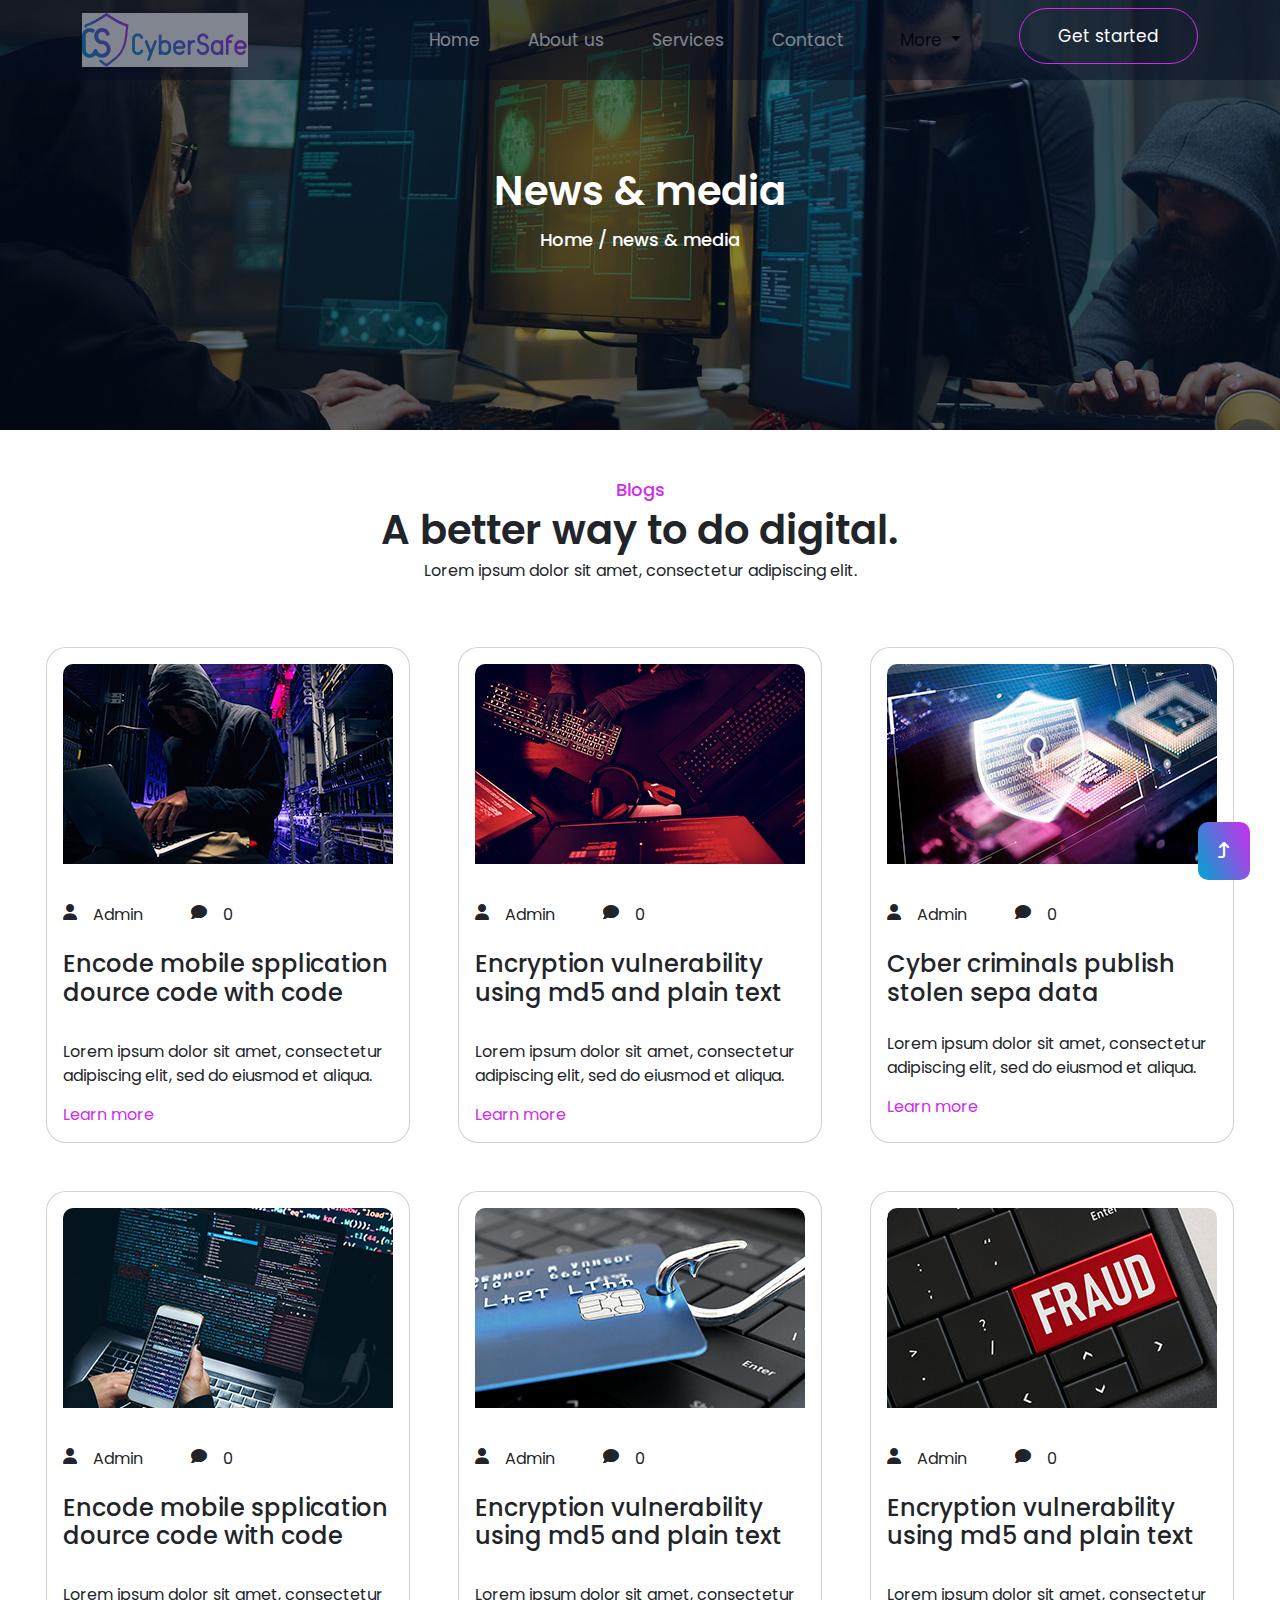
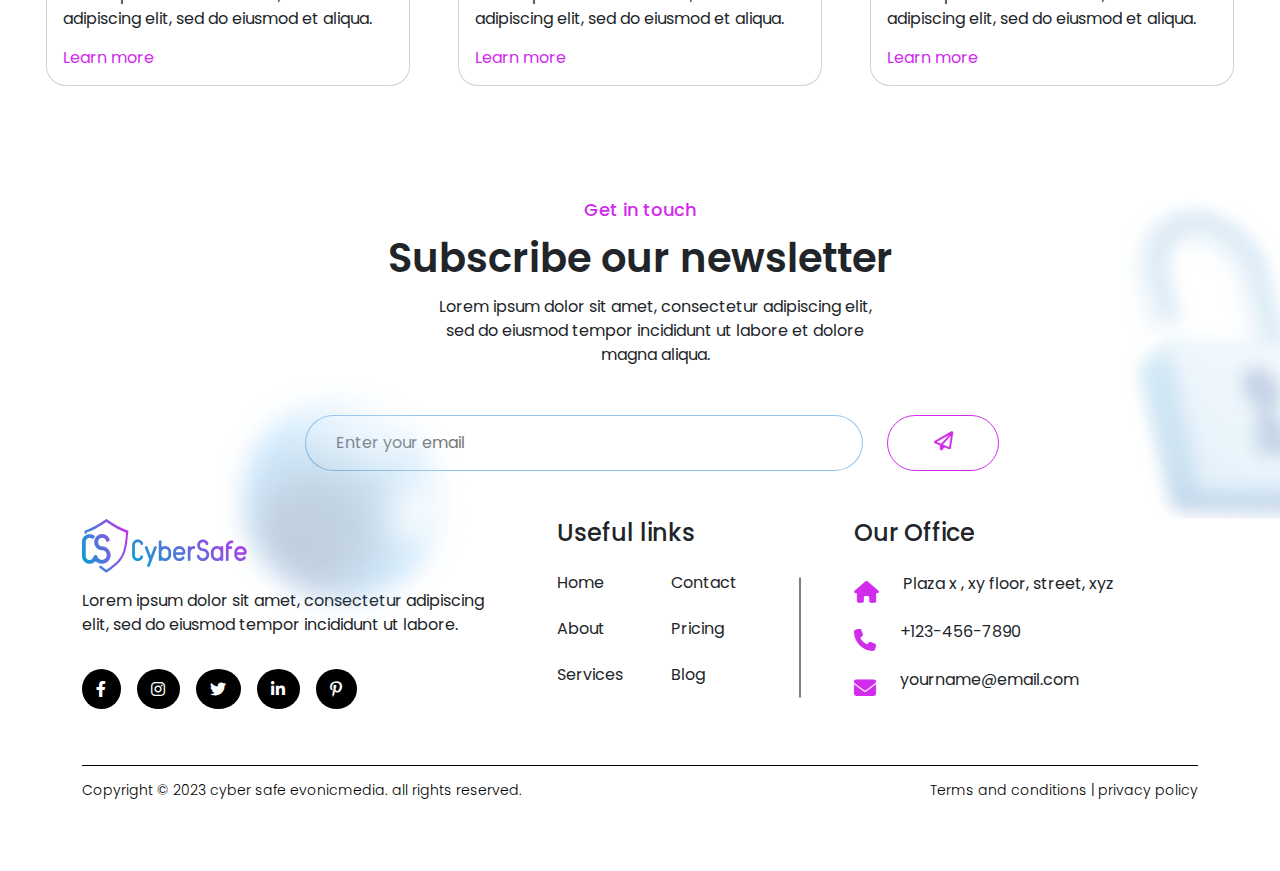
<file: blog.html>
<!DOCTYPE html>
<html lang="en">
<head>
    <meta charset="UTF-8">
    <meta name="viewport" content="width=device-width, initial-scale=1.0">
    <title>Document</title>
     <!--bootstrap css-->
  <link rel="stylesheet" href="vendor/bootstrap/bootstrap.min.css">
  <!--fontawesome css-->
  <link rel="stylesheet" href="vendor/fontawesome/all.min.css">
  <!--custum style-->
  <link rel="stylesheet" href="assate/css/style.css">

</head>
<body>
    <div class="header-blog">
        <header>
            <nav class="navbar navbar-expand-lg">
                <div class="container">
                    <!-- site logo -->
                    <a class="navbar-brand p-0" href="index.html"><img src="assate/img/logo (1).png" alt="logo"></a>
                    <button class="navbar-toggler" onclick="openNav()" type="button">
                        <span class="fa-solid fa-bars"></span>
                    </button>
                    <div class="collapse navbar-collapse justify-content-end align-items-center" id="navbarNav">
                        <!-- menus -->
                        <ul class="navbar-nav d-flex gap-5 align-items-center ">
                            <li class="nav-item"><a class="nav-link p-0 text-white" href="index.html">Home</a></li>
                            <li class="nav-item"><a class="nav-link p-0 text-white" href="About.html">About us</a></li>
                            <li class="nav-item"><a class="nav-link p-0 text-white" href="Service.html">Services</a></li>
                            <li class="nav-item"><a class="nav-link p-0 text-white" href="Contact.html">Contact</a></li>
                            
                            <li class="nav-item dropdown">
                                <a class="nav-link mx-2 dropdown-toggle p-0 active" href="#" id="navbarDropdownMenuLink" role="button" data-bs-toggle="dropdown" aria-expanded="false">
                       More
                       </a>
                                <ul class="dropdown-menu" aria-labelledby="navbarDropdownMenuLink">
                                    <li><a class="dropdown-item" href="faq.html">FAQ</a></li>
                                    <li><a class="dropdown-item" href="Testimonial.html">Testimonial</a></li>
                                    <li><a class="dropdown-item" href="Pricing.html">Pricing plan</a></li>
                                    <li><a class="dropdown-item active" href="Blog.html">Blog</a></li>
                                    <li><a class="dropdown-item" href="Coming_soon.html">Coming soon</a></li>
                                    <li><a class="dropdown-item" href="404.html">404</a></li>
                                </ul>
                            </li>
                            <li class="nav-item">
                                <!-- header buttons -->
                                <a class="nav-link btn_hover" href="Contact.html">Get started</a>
                            </li>
                        </ul>
                    </div>
                </div>
            </nav>
            <section class="banner_blog d-flex align-items-center py-5 justify-content-center gap-2 flex-column">
                <h2>News &amp; media</h2>
                <h5>Home / news &amp; media</h5>
            </section>
           </header>
           </div>
           <section class="blog">
            <div class="container py-5 d-flex flex-column align-items-center gap-md-5 gap-sm-4 gap-4">
                <div class="text-center blogs">
                    <h5>Blogs</h5>
                    <h2 class="text-dark">A better way to do digital.</h2>
                    <p class="text-dark">Lorem ipsum dolor sit amet, consectetur adipiscing elit.</p>
                </div>
                <div class="d-flex gap-lg-5 gap-md-4 gap-sm-5 gap-4 flex-md-row flex-sm-column flex-column">
                    <div class="card py-3 px-3">
                        <figure><img src="assate/img/blog1.jpg" alt="image"></figure>
                        <div class="d-flex gap-lg-5 gap-md-4 gap-sm-5 gap-4 mt-4 mb-4">
                            <span class="d-flex gap-3">
                         <i class="fa-solid fa-user text-dark"></i>
                         <a href="#" class="p-0 text-dark">Admin</a>
                         </span>
                            <span class="d-flex gap-3 text-dark font-weight-bold">
                         <i class="fa-solid fa-comment"></i>
                         <a href="#" class="p-0 text-dark ">0</a>
                         </span>
                        </div>
                        <h4>Encode mobile spplication dource code with code</h4>
                        <p class="mt-4">Lorem ipsum dolor sit amet, consectetur adipiscing elit, sed do eiusmod et aliqua.</p>
                        <a href="#" class="p-0 learn">Learn more</a>
                    </div>
                    <div class="card py-3 px-3">
                        <figure><img src="assate/img/blog2.jpg" alt="image"></figure>
                        <div class="d-flex gap-5 mt-4 mb-4">
                            <span class="d-flex gap-3">
                         <i class="fa-solid fa-user"></i>
                         <a href="#" class="p-0 text-dark">Admin</a>
                         </span>
                            <span class="d-flex gap-3">
                         <i class="fa-solid fa-comment"></i>
                         <a href="#" class="p-0 text-dark">0</a>
                         </span>
                        </div>
                        <h4>Encryption vulnerability using md5 and plain text</h4>
                        <p class="mt-4">Lorem ipsum dolor sit amet, consectetur adipiscing elit, sed do eiusmod et aliqua.</p>
                        <a href="#" class="p-0 learn">Learn more</a>
                    </div>
                    <div class="card py-3 px-3">
                        <figure><img src="assate/img/blog3.jpg" alt="image"></figure>
                        <div class="d-flex gap-5 mt-4 mb-4">
                            <span class="d-flex gap-3">
                         <i class="fa-solid fa-user"></i>
                         <a href="#" class="p-0 text-dark">Admin</a>
                         </span>
                            <span class="d-flex gap-3">
                         <i class="fa-solid fa-comment"></i>
                         <a href="#" class="p-0 text-dark">0</a>
                         </span>
                        </div>
                        <h4>Cyber criminals publish stolen sepa data</h4>
                        <p class="mt-3">Lorem ipsum dolor sit amet, consectetur adipiscing elit, sed do eiusmod et aliqua.</p>
                        <a href="#" class="p-0 learn">Learn more</a>
                    </div>
                    </div>
                    
                    <div class="d-flex gap-lg-5 gap-md-4 gap-sm-5 gap-4 flex-md-row flex-sm-column flex-column">
                        <div class="card py-3 px-3">
                            <figure><img src="assate/img/blog4.jpg" alt="image"></figure>
                            <div class="d-flex gap-lg-5 gap-md-4 gap-sm-5 gap-4 mt-4 mb-4">
                                <span class="d-flex gap-3">
                             <i class="fa-solid fa-user text-dark"></i>
                             <a href="#" class="p-0 text-dark">Admin</a>
                             </span>
                                <span class="d-flex gap-3 text-dark font-weight-bold">
                             <i class="fa-solid fa-comment"></i>
                             <a href="#" class="p-0 text-dark ">0</a>
                             </span>
                            </div>
                            <h4>Encode mobile spplication dource code with code</h4>
                            <p class="mt-4">Lorem ipsum dolor sit amet, consectetur adipiscing elit, sed do eiusmod et aliqua.</p>
                            <a href="#" class="p-0 learn">Learn more</a>
                        </div>
                        <div class="card py-3 px-3">
                            <figure><img src="assate/img/blog5.jpg" alt="image"></figure>
                            <div class="d-flex gap-5 mt-4 mb-4">
                                <span class="d-flex gap-3">
                             <i class="fa-solid fa-user"></i>
                             <a href="#" class="p-0 text-dark">Admin</a>
                             </span>
                                <span class="d-flex gap-3">
                             <i class="fa-solid fa-comment"></i>
                             <a href="#" class="p-0 text-dark">0</a>
                             </span>
                            </div>
                            <h4>Encryption vulnerability using md5 and plain text</h4>
                            <p class="mt-4">Lorem ipsum dolor sit amet, consectetur adipiscing elit, sed do eiusmod et aliqua.</p>
                            <a href="#" class="p-0 learn">Learn more</a>
                        </div>
                        <div class="card py-3 px-3">
                            <figure><img src="assate/img/blog6.jpg" alt="image"></figure>
                            <div class="d-flex gap-5 mt-4 mb-4">
                                <span class="d-flex gap-3">
                             <i class="fa-solid fa-user"></i>
                             <a href="#" class="p-0 text-dark">Admin</a>
                             </span>
                                <span class="d-flex gap-3">
                             <i class="fa-solid fa-comment"></i>
                             <a href="#" class="p-0 text-dark">0</a>
                             </span>
                            </div>
                            <h4>Encryption vulnerability using md5 and plain text</h4>
                            <p class="mt-4">Lorem ipsum dolor sit amet, consectetur adipiscing elit, sed do eiusmod et aliqua.</p>
                            <a href="#" class="p-0 learn">Learn more</a>
                        </div>
                </div>
            </div>
        </section>
        <footer>
            <figure><img src="assate/img/footer_bg.png" alt="img" class="footer-cercle2"></figure>
            <div class="container py-5 position-relative">
                <div class="text-center touch d-flex flex-column gap-2">
                    <h5>Get in touch</h5>
                    <h2>Subscribe our newsletter</h2>
                    <p class="footer-para">Lorem ipsum dolor sit amet, consectetur adipiscing elit, sed do eiusmod tempor incididunt ut labore et dolore magna aliqua.</p>
                    <form class="d-flex justify-content-center gap-4 mt-4" id="footer-form">
                        <div id="footer-message"> </div>
                        <input type="email" placeholder="Enter your email" required="">
                        <button type="submit"><i class="fa-regular fa-paper-plane"></i></button>
                    </form>
                </div>
                <div class="row text-md-start text-sm-center text-center">
                    <div class="col-lg-5 col-md-5 py-5">
                        <a href="index.html" class="p-0">
                            <figure><img src="assate/img/logo.png" alt="logo"></figure>
                        </a>
                        <p class="pb-3 pe-md-5 pe-sm-0 pe-0">Lorem ipsum dolor sit amet, consectetur adipiscing elit, sed do eiusmod tempor incididunt ut labore.</p>
                        <!-- social icons -->
                        <span class="d-flex gap-3 flex-wrap justify-content-md-start justify-content-sm-center justify-content-center">
                            <a href="#"><i class="fa-brands fa-facebook-f"></i></a>
                            <a href="#"><i class="fa-brands fa-instagram"></i></a>
                            <a href="#"><i class="fa-brands fa-twitter"></i></a>
                            <a href="#"><i class="fa-brands fa-linkedin-in"></i></a>
                            <a href="#"><i class="fa-brands fa-pinterest-p"></i></a>
                       </span>
                    </div>
                    <div class="col-lg-3 col-md-3 py-5 position-relative mt-md-0 mt-sm-4 mt-4">
                        <h4>Useful links</h4>
                        <div class="d-flex gap-md-5 gap-sm-5 gap-5 mt-4 justify-content-md-start justify-content-sm-center justify-content-center">
                            <div class="d-flex flex-column gap-4 ">
                                <a href="index.html" class="p-0 text-dark ">Home</a>
                                <a href="About.html" class="p-0 text-dark">About</a>
                                <a href="Service.html" class="p-0 text-dark">Services</a>
                            </div>
                            <div class="d-flex flex-column gap-4 ">
                                <a href="Contact.html" class="p-0 text-dark">Contact</a>
                                <a href="Pricing.html" class="p-0 text-dark">Pricing</a>
                                <a href="Blog.html" class="p-0 text-dark">Blog</a>
                            </div>
                        </div>
                        <hr>
                    </div>
                    <div class="col-lg-4 col-md-4 ps-4 mt-md-0 py-5 mt-sm-4 mt-4 d-flex flex-column align-items-md-start align-items-sm-center align-items-start">
                        <h4>Our Office</h4>
                        <div class="d-flex align-items-center gap-4 mt-3">
                            <i class="fa-sharp fa-solid fa-house"></i>
                            <p class="p-0">Plaza x , xy floor, street, xyz</p>
                        </div>
                        <div class="d-flex align-items-center gap-4 mt-2">
                            <i class="fa-sharp fa-solid fa-phone"></i>
                            <p class="p-0">+123-456-7890</p>
                        </div>
                        <div class="d-flex align-items-center gap-4 mt-2">
                            <i class="fa-solid fa-envelope"></i>
                            <p class="p-0">yourname@email.com</p>
                        </div>
                    </div>
                </div>
                <hr class="mt-2 ">
                <!-- copyright text -->
                <div class="d-flex justify-content-md-between justify-content-sm-center justify-content-center flex-wrap  text-center mb-3 gap-3">
                    <h6>Copyright © 2023 cyber safe evonicmedia. all rights reserved.</h6>
                    <h6>Terms and conditions | privacy policy</h6>
                </div>
                <figure><img src="assate/img/about_cercle1.png" alt="img" class="footer-cercle1"></figure>
            </div>
        </footer>
        <button onclick="scrollToTop()" id="backToTopBtn" class="btn_hover2" style="display: block;"><i class="fa-solid fa-arrow-turn-up"></i></button>
</body>
</html>
</file>
<file: assate/css/style.css>
@import url('https://fonts.googleapis.com/css2?family=Poppins:ital,wght@0,200;0,300;0,400;0,500;0,600;0,700;0,800;0,900;1,600&display=swap');
/*font-family: 'Poppins', sans-serif;*/
body{
    font-family: 'Poppins', sans-serif;  
}
 .btn{
    display: inline-block;
    position: relative;
    overflow: hidden;
    border-radius: 50px;
    border: 1.5px solid #d12bec;
    z-index: 1;
    

}
.navbar{
   opacity: 1;
   background-color: rgb(32, 32, 85);
   

}

.nav-item{
 font-size: 17px; 
}
.nav-link:hover{
    color: #d12bec !important;
}
.navbar-brand{
    background-color: white !important;
    color: white !important;
}
/*heder*/
.header{
    background-size: cover;
    background-repeat: no-repeat;
    background-color: rgb(32, 32, 85);
    overflow-x: hidden;
}
.header-content h1{
    font-size: 35px;
    font-weight: 600;
    line-height: 41px;
    
}
.header_cercle1 {
    position: absolute;
    width: 200px;
    top: 70px;
}
.cyber-item{
    border-radius: 60px;
    border: 1.5px solid #2b8cd580;
    
}
.header_cercle2{
    position: absolute;
    width: 200px;
    top: 350px;
    right: 100px;
}
.item{
    background-color:rgb(32, 32,85);
}


.about h5 {
    color: #d12bec;
}

h5 {
    font-size: 18px;
    font-weight: 500;
    line-height: 24px;
}
.about h2 {
    color: #000000;
    margin: 0px;
}
h2 {
    font-size: 40px;
    font-weight: 600;
    line-height: 41px;

}


.plus {
    background: linear-gradient(66.75deg, #00a5cf 0.87%, #d12bec 100%);
   
    -webkit-background-clip: text;
    -webkit-text-fill-color: transparent;

}

.about a {
    color: #d12bec;
}
.btn_hover {
    display: inline-block;
    position: relative;
    overflow: hidden;
    border-radius: 50px;
    border: 1.5px solid #d12bec;
    color: #ffffff;
    z-index: 1;
    transition: 0.3s;
    -webkit-transition: 0.3s;
    -moz-transition: 0.3s;
    -ms-transition: 0.3s;
    -o-transition: 0.3s;
}
.items .cyber-item{
    position: relative;
}
.items .cyber-item::after{
    content: '';
    position: absolute;
    top: 0;
    left: 0;
    right: 0;
    bottom: 0;
    background-color:  #d12bec;
    border-radius: 15px;
    -webkit-border-radius: 15px;
    -moz-border-radius: 15px;
    -ms-border-radius: 15px;
    -o-border-radius: 15px;
    z-index: -1;
    height: 0;
    transition: 0.6s;
    -webkit-transition: 0.6s;
    -moz-transition: 0.6s;
    -ms-transition: 0.6s;
    -o-transition: 0.6s;
}
.items .cyber-item a{
    transform: scale();
}
.chip::before{
    transition: all 0.3s ease;
    transition-duration: 0.3s;
    transition-timing-function: ease;
    transition-delay: 0s;
    transition-property: all;
}
.about a {
    color: #d12bec;
}
.btn_hover2 {
    display: inline-block;
    position: relative;
    overflow: hidden;
    border-radius: 50px;
    border: 1.5px solid #d12bec;
    color: #ffffff !important;
    z-index: 1;
    background: linear-gradient(66.75deg, #00a5cf 0.87%, #d12bec 100%);
}

a {
    font-size: 16px;
    font-weight: 400;
    line-height: 22px;
    padding: 16px 38px 16px 38px !important;
    text-decoration: none;
    transition: all 0.3s ease;
   
}

.about p {
    color: #000000;
    padding-right: 30px;
}



.client{
    margin-top: 50px;
    margin-bottom: 100px;
    text-align: center;
}


.client h5 {
    color: #d12bec;
    margin: 5px;
    font-size: large;
    margin-top: 5px;

}
.btn_hover{
    text-decoration: none;
    margin-left: 2px;
}
.btn_hover:hover{
    background: linear-gradient(66.75deg, #00a5cf 0.87%, #d12bec 100%);
    color: white;
    
}
.btn_hover2{
    text-decoration: none;
}
.btn_hover2:hover{
    color: #d12bec !important;
    background: linear-gradient(66.75deg, #ffffff 0.87%, #ffffff 100%);
    transition: all 0.3s ease-in;
   
}
h5 {
    font-size: 18px;
    font-weight: 500;
    line-height: 24px;
}
.about-cercle1 {
    position: absolute;
    width: 228px;
    left: 400px;
    
}
.about-cercle2 {
    position: absolute;
    width: 250px;
    right: 2px;
    top: 1200px;
    
}


.cont {
    position: absolute;
    top: 800px;
    left: 50%;
    transform: translate(-50%, -50%);
    text-align: center;
    padding: 5px;} /* Adjust the padding to create spaces around the content */


.list table {
    
    text-align: center;
    border-spacing: 90px 0px; 
}
.list table tr td img{
    margin-right: 50px;
    margin-left: 60px;
}


.cont h5 {
    color: #d12bec;
    margin: 0px;

}


.image-container {
    position: absolute;
    margin-top: 30px;
    right: 90px;}

.choose{
    background-color: rgb(32, 32, 85);
}
.chose-cercle1{
    position: absolute;
    left: 10px;
    width: 20%;
    top: 500px;
}
.us h5{
    color: #d12bec;
}
.choose2{
    width: 100%;
    background-color: #5c5cce85;
    border-radius: 70px;
    padding: 52px 19px 52px 25px;
}
.choose2 img{
   transform: none;
    -webkit-text-size-adjust: 100%;
    -webkit-tap-highlight-color: transparent;
}
.title{
    text-align: center;

}
.title h5{
    color: #d12bec;
}
.title h2{
    color: #000000;
    margin: 10px 0;
    width: 100%;
  
}
.title p{
    display: block;
    margin-block-start: 1em;
    margin-block-end: 1em;
    margin-inline-start: 0px;
    margin-inline-end: 0px;

}
.services-cercle1{
    position: absolute;
    right: 10px;
    
  
}
.view_service{
    color: #d12bec;
    
    
}
.work a {
    position: absolute;
    background: linear-gradient(66.75deg, #00a5cf 0.87%, #d12bec 100%);
    border-radius: 26px;
    padding: 30px 44px !important;
    bottom: -42px;
    right: 0;}
    .num{
        background: linear-gradient(66.75deg, #00a5cf 0.87%, #d12bec 100%); 
        -webkit-background-clip: text;
    -webkit-text-fill-color: transparent; 
    }
    .work h5{
        color: #d12bec;
    }
    .chip{
        border: 1.5px solid #acacac;
        border-radius: 40px;
        padding: 35px 27px;
    position: relative;
    z-index: 1
    }
    .work .mt-4::after {
        border-radius: 0 0 40px 40px;
        content: "";
        position: absolute;
        width: 0;
        height: 50%;
        transition: all 0.3s ease-in;
        background: #d12bec;
        z-index: -1;
        bottom: 0;
        right: 0;
    }
    .play {
        color: #ffffff;
        border: 2px solid #ffffff;
        padding: 10px 10px 10px 13px;
        border-radius: 50%;
        font-size: 22px;
    }

        .how-we-work{
            border-radius: 40px;
        }
        .work-cercle1{
            position: absolute;
            left: 350px;
        }
        .work-cercle2{
            position: absolute;
            right: 20px;
           bottom: 5px;
        }
.pricing_plan h5{
    color: #d12bec;

}
.pricing_card{
    z-index: 1;
    border: 1.5px solid #acacac;
    border-radius: 40px;
    padding: 30px 50px;
    position: relative;
}
.pricing_card i {
    color: #18bd46;
    border: 1.5px solid #18bd46;
    font-size: 17px;
    border-radius: 5px;
    padding: 2px;
}
    .gets{
        color: #d12bec;
    }
    .pricing-cercle{
        position: absolute;
        left: 10px;
    }
    .experience {
        background-image: url(../img/experience.jpg);
        background-size: cover;
        background-repeat: no-repeat;
        background-attachment: fixed;
        background-position: center center;
        color: #ffffff;
        padding: 100px 300px;
        margin: 100px 0;
        width: 100%;
    }
    .get {
        display: inline-block;
        position: relative;
        overflow: hidden;
        border-radius: 50px;
        border: 1.5px solid #d12bec;
        z-index: 1;}
        .get:hover {
            color: #ffffff !important;
            text-decoration: none;
            transition: all 0.3s ease;
        }
        .testimonial_card{
            border: 1.5px solid #acacac;
            background-color: #ffffff;
            border-radius: 60px;
            transition: all 0.3s ease;
            position: relative;
            z-index: 1;
            width: 100%;
        }
.slick-dots li button{
    font-size: 0;
    line-height: 0;
    display: block;
    width: 20px;
    height: 20px;
    padding: 5px;
    cursor: pointer;
    color: transparent;
    border: 0;
    outline: 0;
    background: 0 0;
}
.slick-slider{
    position: relative;
    display: block;
    box-sizing: border-box;
    -webkit-user-select: none;
    -moz-user-select: none;
    -ms-user-select: none;
    user-select: none;
    -webkit-touch-callout: none;
    -khtml-user-select: none;
    -ms-touch-action: pan-y;
    touch-action: pan-y;
    -webkit-tap-highlight-color: transparent;
}
.blog{
    background-color: rgb(32, 32,85);
    background-size: cover;
    background-repeat: no-repeat;
}
.blogs h5{
    color: #d12bec;
}
.card{
    border-radius: 20px;
}
.card img{
    
    border-top-left-radius: 10px;
    border-top-right-radius: 10px;
}
.learn {
    color: #d12bec;
}

.footer-cercle2{
    position: absolute;
    z-index: -1;
    width: 184px;
    right: 0px;
}
.touch h5{
    color: #d12bec;
}

.footer-para{
    width: 40%;
    margin-left: 350px;
}
 form input {
    width: 50%;
    background-color: white;
    border: 1.5px solid #308ad680;
    border-radius: 60px;
    outline: none;
    color: #757575;
    padding: 15px 30px ;
    
}
footer button {
    background-color: white;
    border: 1.5px solid #d12bec;
    border-radius: 40px;
    width: 10%;
    color: #d12bec;
}
.fa-regular{
    font-size: larger;
}
.footer-cercle1{
    position: absolute;
    top: 190px;
    left: 120px;
}
footer .col-lg-5 span a{
    background: #000000;
    border-radius: 50%;
    color: white;
  padding:   10px 15px 8px 14px !important;
 /* text-decoration: none;
    transition: all 0.3s ease;
    transition-duration: 0.3s;
    transition-timing-function: ease;
    transition-delay: 0s;
    transition-property: all*/
}
footer .col-lg-4 i{
    font-size: 22px;
    color: #d12bec;
    
}
.fa-solid{
    font-weight: 900;
}
footer .col-lg-3 hr{
    width: 120px;
    position: absolute;
    top: 150px;
    right: -30px;
    rotate: 90deg;
    color: #000000;
    opacity: 1;
}
footer  hr{
    opacity: 1;
    color: #000000;
}
footer h6{
    color: #000000;
    font-size: 14px;
    font-weight:300;
}
#backToTopBtn{
    display: block;
    position: fixed;
    bottom: 20px;
    right: 30px;
    z-index: 99;
    border: none;
    padding: 17px 20px;
    border-radius: 10px;
    transition: all 0.3s ease;
}
.btn_hover2{
    color: white !important;
    overflow: hidden;
    background: linear-gradient(66.75deg, #00a5cf 0.87%, #d12bec 100%);
    background-image: linear-gradient(66.75deg, rgb(0, 165, 207) 0.87%, rgb(209, 43, 236) 100%);
    border-radius: 50%;
}
.navbar{
    background-color: #030b2080 !important;
}
.header-blog{
    background-image: url('../img/banner_blog.jpg');
    background-size: cover;
    background-position: center center;
    background-repeat: no-repeat;
height: 430px;
}
.banner_blog{
    
    color: #ffffff;
    position: absolute;
    width: 100%;
    top: 0;
    background-color: #030b2080;
   height: 430px;
   align-items: center !important;
}
.blog{
background-color: white !important;
}
.blog .card {
    position: relative;
}
.blog .card img:hover{
    
    width: 100%;
    object-fit: cover;
    transform: rotate(10deg);
    -webkit-transform: rotate(10deg);
    -moz-transform: rotate(10deg);
    -ms-transform: rotate(10deg);
    -o-transform: rotate(10deg);
    
    
}
</file>
